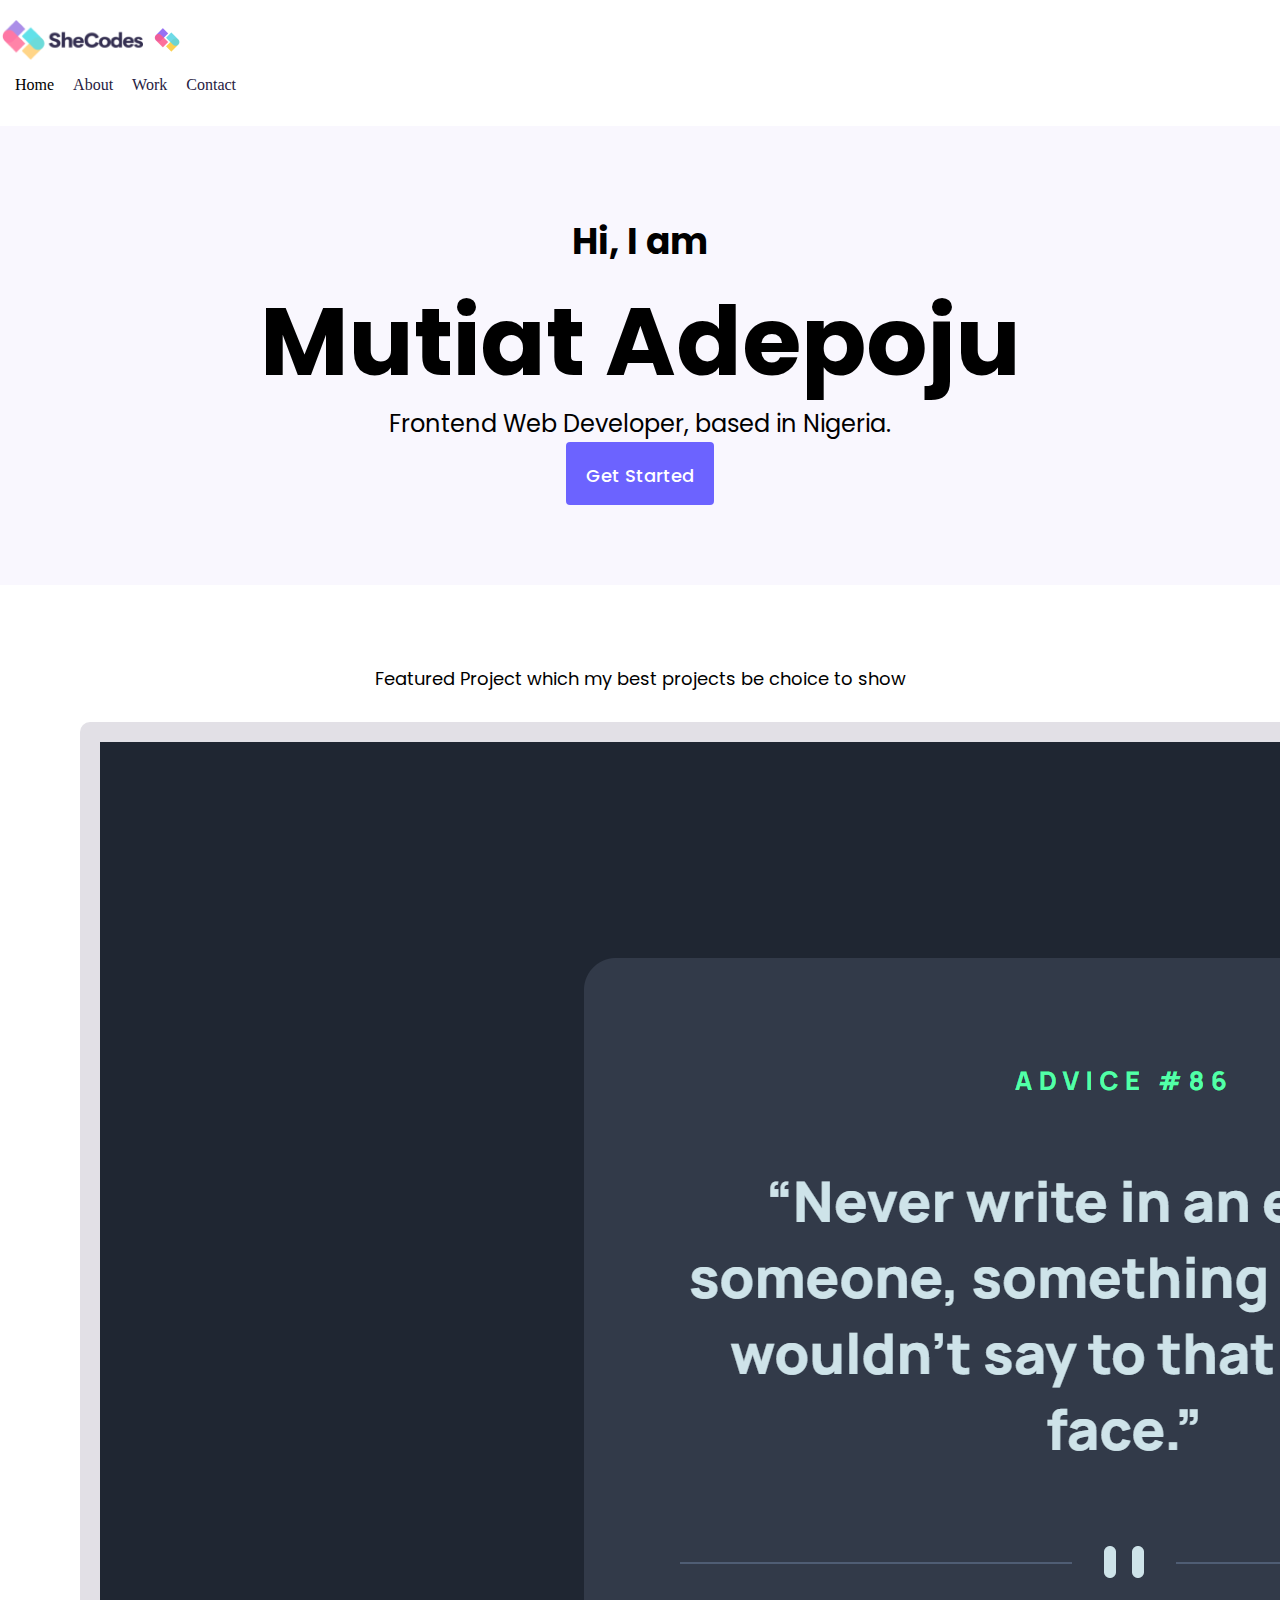
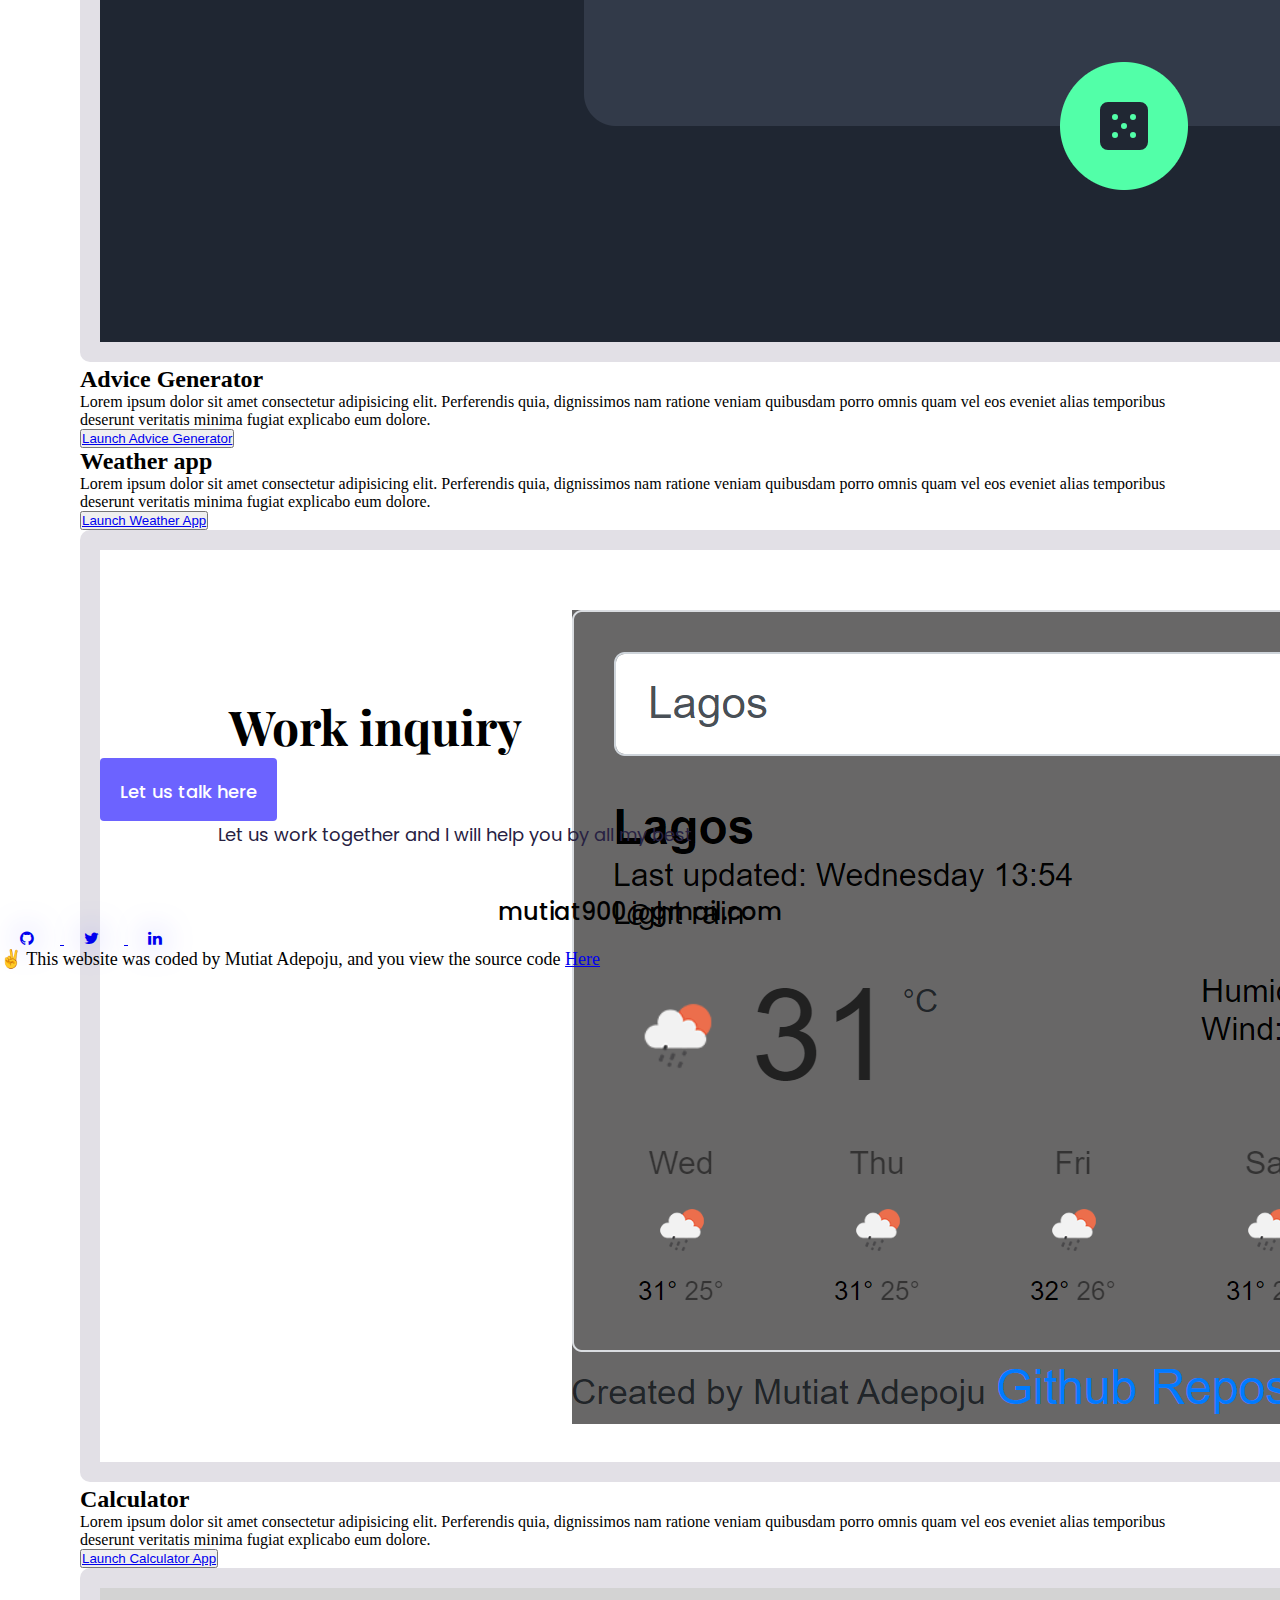
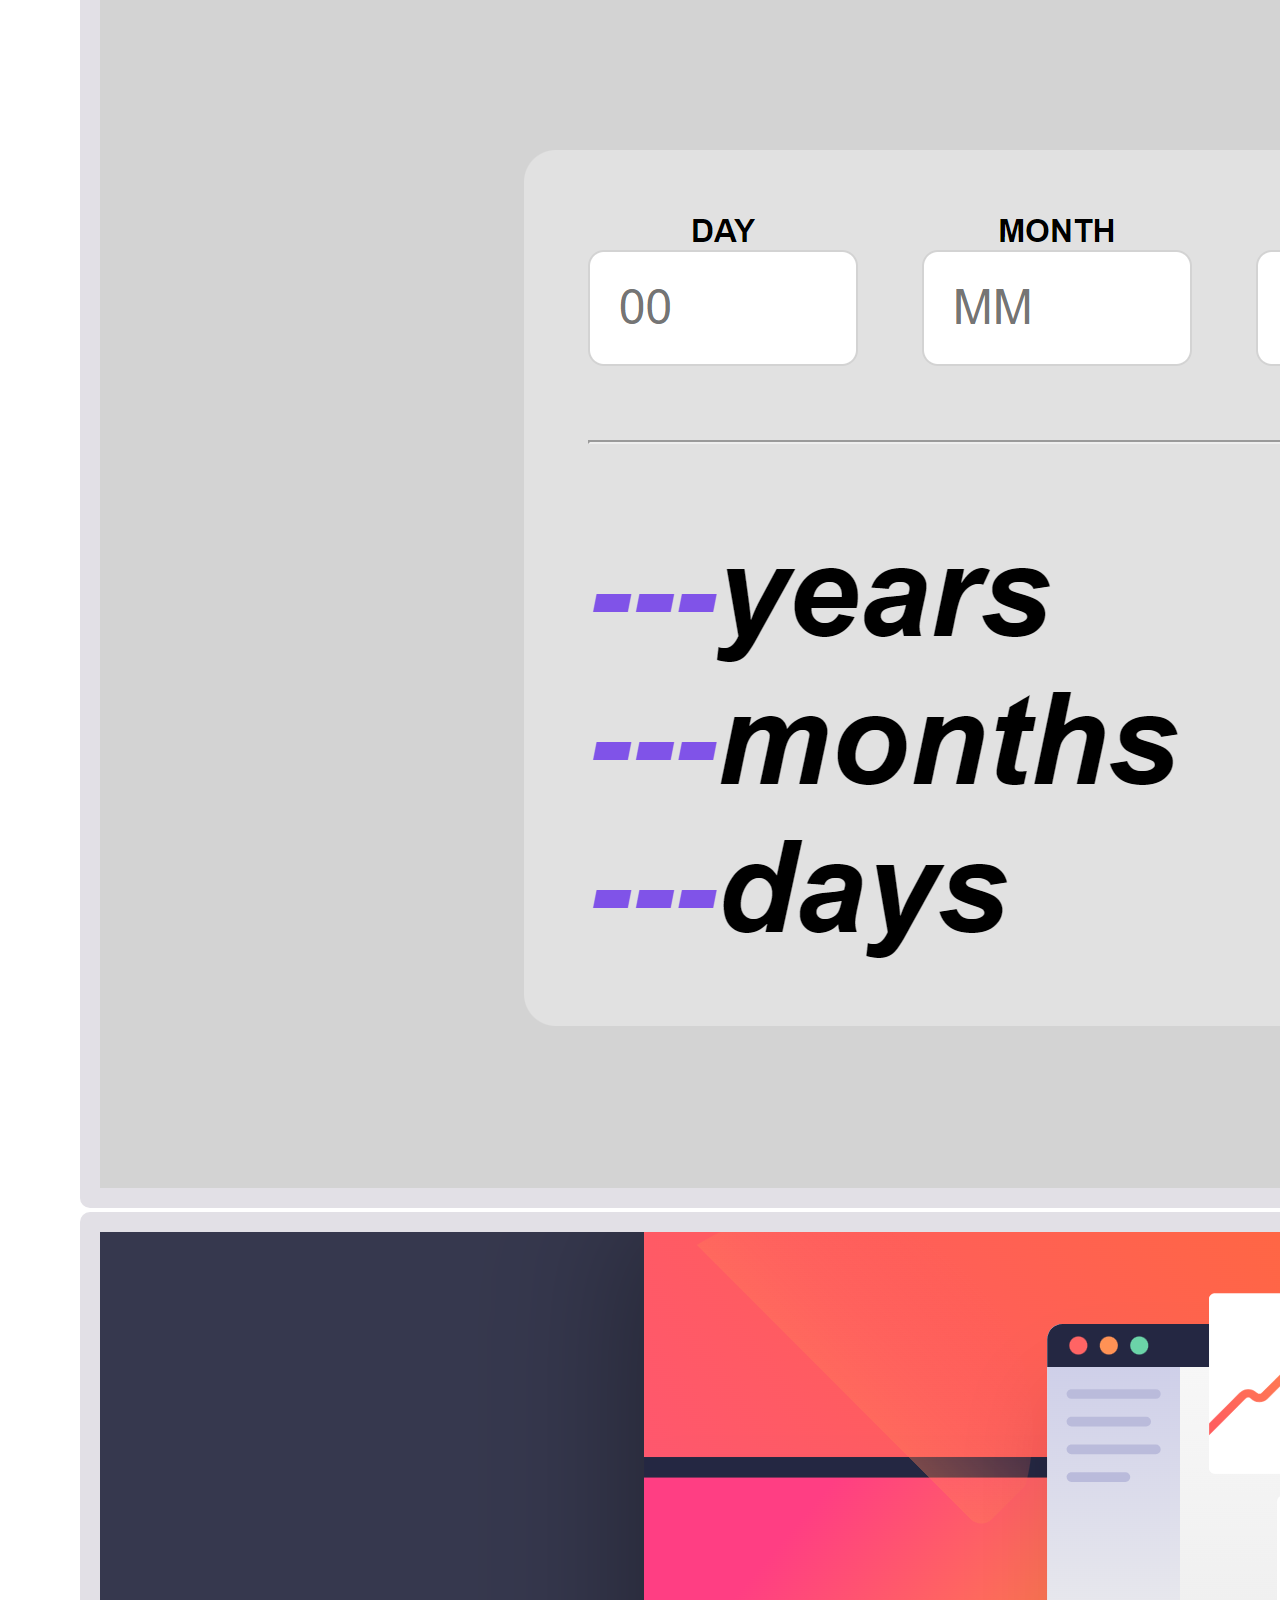
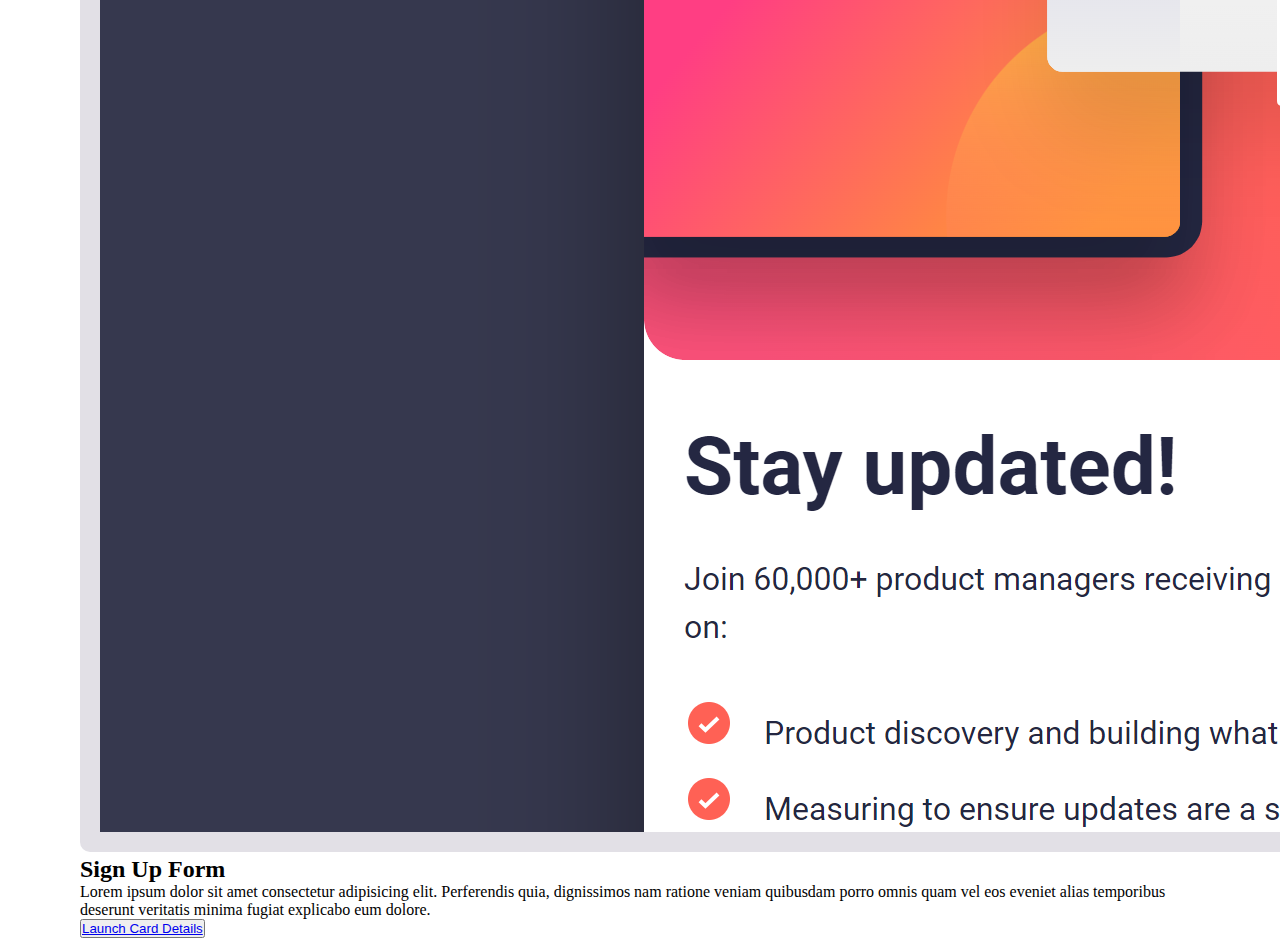
<file: index.html>
<!DOCTYPE html>
<html lang="en">

<head>
    <meta charset="UTF-8">
    <meta name="viewport" content="width=device-width, initial-scale=1.0">
    <meta name="description" content="Mutiat is a Passionate Frontend Web Developer from Nigeria.">
    <!---CSS-->
    <link rel="stylesheet" href="src/styles.css">
    <!-------BOOTSTRAP------->
    <link href="https://cdn.jsdelivr.net/npm/bootstrap@5.3.2/dist/css/bootstrap.min.css" rel="stylesheet"
        integrity="sha384-T3c6CoIi6uLrA9TneNEoa7RxnatzjcDSCmG1MXxSR1GAsXEV/Dwwykc2MPK8M2HN" crossorigin="anonymous">
    <script src="https://ajax.googleapis.com/ajax/libs/jquery/3.7.1/jquery.min.js"></script>
    <script src="https://maxcdn.bootstrapcdn.com/bootstrap/3.4.1/js/bootstrap.min.js"></script>
    <!-----FONT AWESOME-->
    <link rel="stylesheet" href="https://cdnjs.cloudflare.com/ajax/libs/font-awesome/4.7.0/css/font-awesome.min.css">


    <title>Frontend Developer - Mutiat Adepoju</title>
</head>

<body>
    <main>
        <div class="container">
            <nav class="d-flex justify-content-between">
              <a href="/" title="Homepage">
                <img
                  src="assets/logo.png"
                  class="logo d-none d-md-block"
                  alt=" Logo"
                />
                <img
                  src="assets/logo-small.jpg"
                  class="logo d-block d-md-none"
                  alt=" Logo"
                />
              </a>
              <ul>
                <li class="active">
                  <a href="/" title="Homepage"> Home</a>
                </li>
                <li>
                  <a href="/about.html" title="About Mutiat"> About</a>
                </li>
                <li>
                  <a href="/portfolio.html" title="Mutiat's work"> Work</a>
                </li>
                <li>
                  <a href="/contact.html" title="Contact Mutiat"> Contact</a>
                </li>
              </ul>
            </nav>
          </div>

        <div class="hero">
            <div class="text">
                <p class="hi">Hi, I am</p>
                <h2>Mutiat Adepoju</h2>
                <p>Frontend Web Developer, based in Nigeria.</p>
                <button>Get Started</button>
            </div>
        </div>

        <div class="work">
            <div class="topic">
                <p>Featured Project which my best projects be choice to show</p>
            </div>
            <div class="items">
                <div class="container">
                    <div class="row mb-5">
                        <div class="col-md-6 d-none d-lg-block">
                            <img src="assets/advice.png" class="img-fluid rounded projectt" alt="yoga image" />
                        </div>
                        <div class="col-md-6">
                            <div class="project-desciption">
                            <h2 class="mb-3">Advice Generator</h2>
                            <p class= "mb-5 text-muted">
                                Lorem ipsum dolor sit amet consectetur adipisicing elit. Perferendis
                                quia, dignissimos nam ratione veniam quibusdam porro omnis quam vel
                                eos eveniet alias temporibus deserunt veritatis minima fugiat
                                explicabo eum dolore.
                            </p>
                            <div class="mt-5 ">
                                <button type="button" class="btn btn-outline-primary p-3"><a href="https://spectacular-cajeta-22545d.netlify.app/" class="primary-link">Launch Advice Generator</a></button>
                            </div>
                        </div>
                    </div>
                </div>
                    <div class="row mt-5">
                        <div class="col-md-6">
                            <div class="project-desciption">
                            <h2 class="mb-3">Weather app</h2>
                            <p class="mb-5 text-muted">
                                Lorem ipsum dolor sit amet consectetur adipisicing elit. Perferendis
                                quia, dignissimos nam ratione veniam quibusdam porro omnis quam vel
                                eos eveniet alias temporibus deserunt veritatis minima fugiat
                                explicabo eum dolore.
                            </p>
                            <div class="mb-5 mt-5">
                                <button type="button" class="btn btn-outline-primary p-3"> <a href="https://nimble-fudge-d978e1.netlify.app/" class="primary-link">Launch Weather App</a></button>
                             
                            </div>
                        </div>
                        </div>
                        <div class="col-md-6 d-none d-lg-block">
                            <img src="assets/projecct.png" class="img-fluid rounded projectt " alt="weather picture" />
                        </div>
                    </div>
                
                    
                      
                    <div class="row mt-5">
                        <div class="col-md-6">
                           <div class= "project-desciption">
                            <h2 class="mb-3">Calculator</h2>
                            <p class="mb-5 text-muted">
                                Lorem ipsum dolor sit amet consectetur adipisicing elit. Perferendis
                                quia, dignissimos nam ratione veniam quibusdam porro omnis quam vel
                                eos eveniet alias temporibus deserunt veritatis minima fugiat
                                explicabo eum dolore.
                            </p>
                            <div class="mb-5 mt-5">
                                <button type="button" class="btn btn-outline-primary p-3"> <a href="https://tiny-sundae-ec53cb.netlify.app/" class="primary-link">Launch Calculator App</a></button>
                             
                            </div>
                           </div>
                        </div class="mb-5 ">
                        <div class="col-md-6 d-none d-lg-block">
                            <img src="assets/calculator.png" class="img-fluid rounded projectt " alt="weather picture" />
                        </div>
                    </div>
                    <div class="row mt-5">
                        <div class="col-md-6 d-none d-lg-block">
                            <img src="assets/card.png" class="img-fluid rounded projectt" alt="yogurt picture" />
                        </div>
                        <div class="col-md-6">
                           <div class= "project-desciption">
                            <h2 class="mb-3">Sign Up Form</h2>
                            <p class="mb-5 text-muted">
                                Lorem ipsum dolor sit amet consectetur adipisicing elit. Perferendis
                                quia, dignissimos nam ratione veniam quibusdam porro omnis quam vel
                                eos eveniet alias temporibus deserunt veritatis minima fugiat
                                explicabo eum dolore.
                            </p>
                            <div class="mt-5 mb-5">
                                <button type="button" class="btn btn-outline-primary p-3"><a href="https://majestic-cupcake-652305.netlify.app/" class="primary-link">Launch Card Details</a></button>
                            </div>
                        </div>
                        </div>
                    </div>
                </div>

</div>
</div>

<footer>
   
    <div class="inquiry ">
        <div  class="d-flex justify-content-between">
        <h3>Work inquiry</h3>
       <a href="/contact.html" title="Contacy Mutiat" target="_blank"> <button>Let us talk here </button></a> 
      </div>
      
        <p  class="text-muted">Let us work  together and I will help you by all my best</p>
      
        
      </div>
      <footer>

      
<div class="email d-flex justify-content-center mb-5">
<a style="text-decoration: none; color: #000000;" href="mailto:mutiat900@gmail.com ">mutiat900@gmail.com</a>
</div>
<div class="socials d-flex justify-content-center pb-3">
<a
href="https://www.github.com/Rike12"
target="_blank"
title="GitHub Profile"
>
<i class="fa fa-github"></i>
</a>
<a href="https://www.twitter.com/mutiat900" target="_blank">  <i class="fa fa-twitter"></i>
</a>
<a href="https://www.linkedin.com/in/mutiat-adepoju" target="_blank">   <i class="fa fa-linkedin"></i>
</a>
</div>
      
    <div class="git">
        <p class="text-center mt-5">✌️ This website was coded by Mutiat Adepoju, and you  view the source code
         <a href="https://github.com/Rike12/portfolio-project"  target="_blank">Here</a>
        </p>
    </div>
</footer>

</main>
<script src="src/index.js"></script>
</body>

</html>
</file>
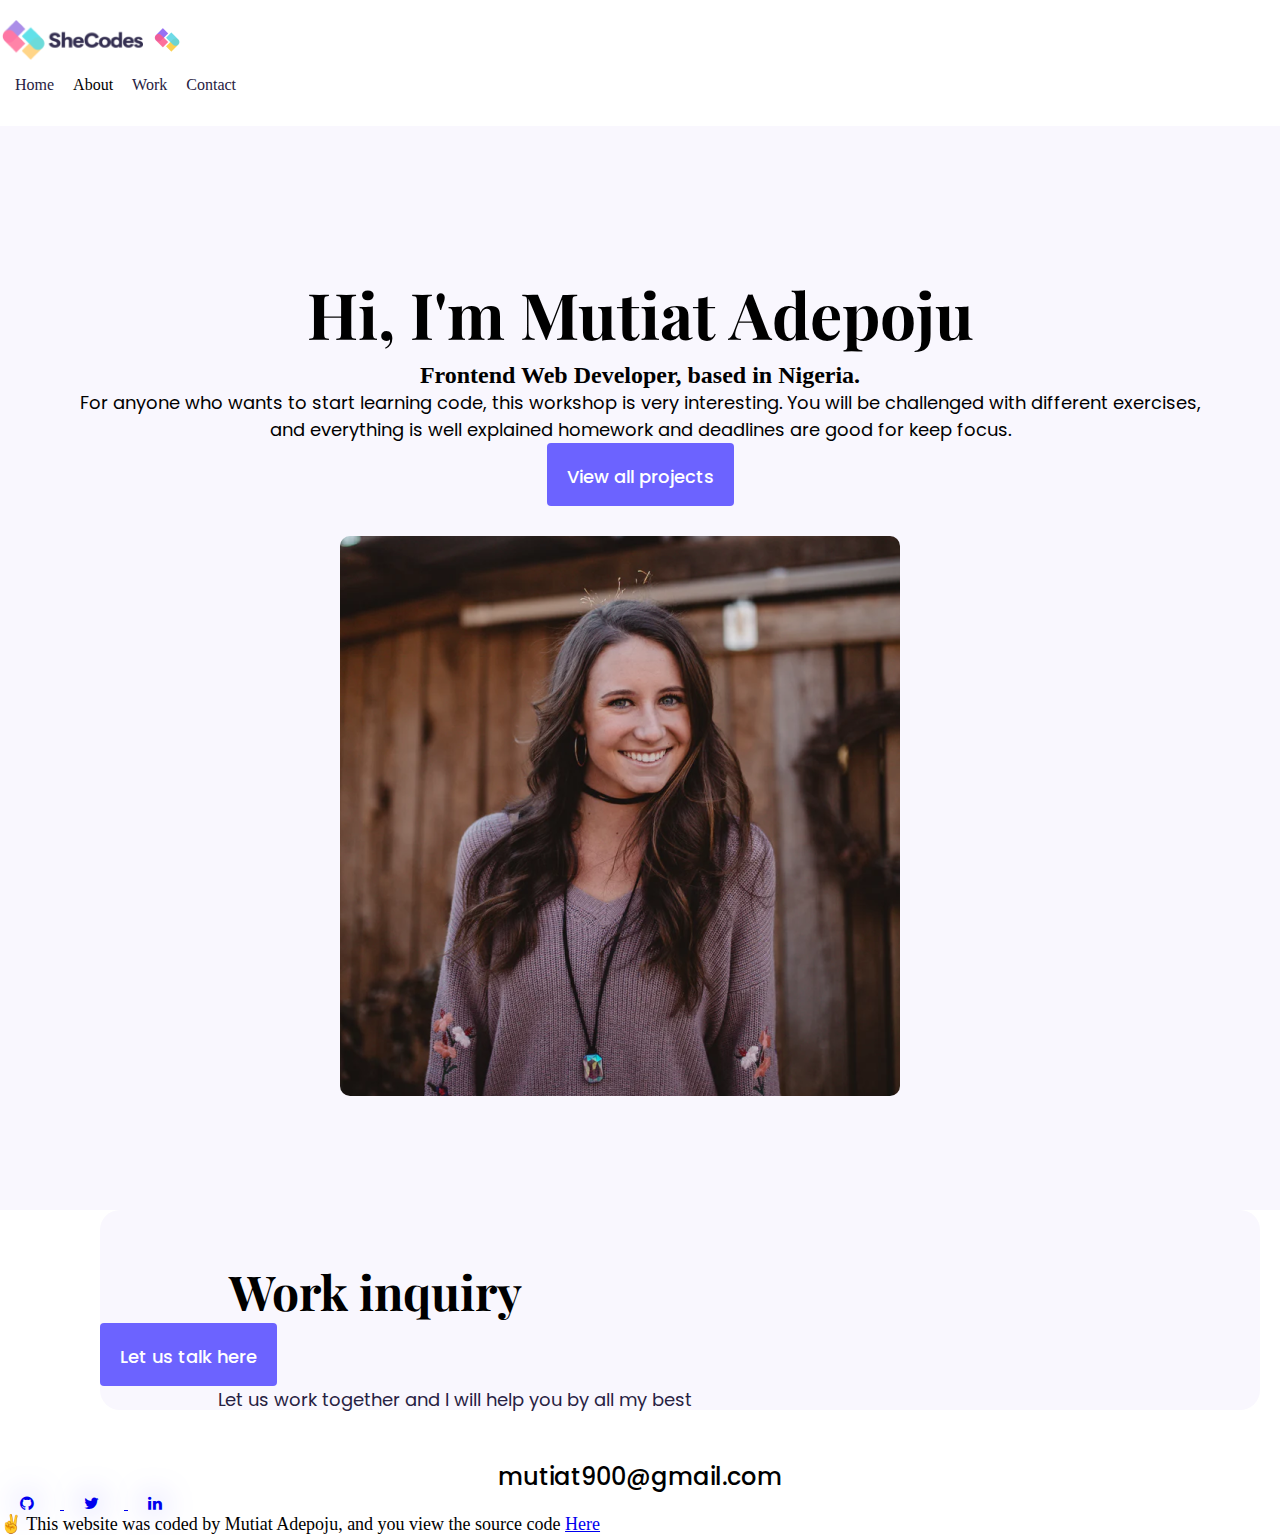
<file: about.html>
<!DOCTYPE html>
<html lang="en">

<head>
    <meta charset="UTF-8">
    <meta name="viewport" content="width=device-width, initial-scale=1.0">
    <meta name="description" content="Mutiat is a Passionate Frontend Web Developer from Nigeria.">
    <!---CSS-->
    <link rel="stylesheet" href="src/styles.css">
    <!-------BOOTSTRAP------->
    <link href="https://cdn.jsdelivr.net/npm/bootstrap@5.3.2/dist/css/bootstrap.min.css" rel="stylesheet"
        integrity="sha384-T3c6CoIi6uLrA9TneNEoa7RxnatzjcDSCmG1MXxSR1GAsXEV/Dwwykc2MPK8M2HN" crossorigin="anonymous">
    <script src="https://ajax.googleapis.com/ajax/libs/jquery/3.7.1/jquery.min.js"></script>
    <script src="https://maxcdn.bootstrapcdn.com/bootstrap/3.4.1/js/bootstrap.min.js"></script>
    <!-----FONT AWESOME-->
    <link rel="stylesheet" href="https://cdnjs.cloudflare.com/ajax/libs/font-awesome/4.7.0/css/font-awesome.min.css">


    <title>Frontend Developer- Mutiat Adepoju</title>
</head>
<body>

        <main>
            <div class="container">
                <nav class="d-flex justify-content-between">
                  <a href="/index.html" title="Homepage">
                    <img
                      src="assets/logo.png"
                      class="logo d-none d-md-block"
                      alt="Logo"
                    />
                    <img
                      src="assets/logo-small.jpg"
                      class="logo d-block d-md-none"
                      alt="Logo"
                    />
                  </a>
                  <ul>
                    <li >
                      <a href="/index.html" title="Homepage"> Home</a>
                    </li>
                    <li class="active">
                      <a href="/about.html" title="About Mutiat"> About</a>
                    </li>
                    <li>
                      <a href="/portfolio.html" title="Mutiat's work"> Work</a>
                    </li>
                    <li>
                      <a href="/contact.html" title="Contact Mutiat"> Contact</a>
                    </li>
                  </ul>
                </nav>
              </div>

            <div class="hero mb-5 ">
                <div class="about">
                    <div class="row ">
                        <div class="col-6">
                            <div class="content">
                <h1 class="mb-4">Hi, I'm Mutiat Adepoju</h1>
                <h2 class="mb-4">Frontend Web Developer, based in Nigeria.</h2>
                <p >For anyone who wants to start learning code, this workshop is very interesting. You will be challenged with different exercises, and everything is well explained homework and deadlines are good for keep focus.</p>
                <div>
                    <button type="button"> <a href="portfolio.html" class="primary-link mt-5 pb-5 " target="_blank">View all projects</a></button>
                    
                </div>
                </div>
                </div>
                <div class="col-lg-6">
                <img src="assets/image 38.png" alt="" class="img-fluid ">
                </div>
                
                </div>
                </div>
            </div>

            <div class="inquiry ">
                <div  class="d-flex justify-content-between">
                <h3>Work inquiry</h3>
               <a href="/contact.html" title="Contacy Mutiat" target="_blank"> <button>Let us talk here </button></a> 
              </div>
              
                <p  class="text-muted">Let us work  together and I will help you by all my best</p>
              
                
              </div>
              <footer>

              
        <div class="email d-flex justify-content-center mb-5">
  <a style="text-decoration: none; color: #000000;" href="mailto:mutiat900@gmail.com ">mutiat900@gmail.com</a>
</div>
<div class="socials d-flex justify-content-center pb-3">
    <a
    href="https://www.github.com/Rike12"
    target="_blank"
    title="GitHub Profile"
  >
    <i class="fa fa-github"></i>
  </a>
  <a href="https://www.twitter.com/mutiat900" target="_blank">  <i class="fa fa-twitter"></i>
  </a>
 <a href="https://www.linkedin.com/in/mutiat-adepoju" target="_blank">   <i class="fa fa-linkedin"></i>
</a>
</div>

<div class="git">
    <p class="text-center mt-5">✌️ This website was coded by Mutiat Adepoju, and you  view the source code
     <a href="https://github.com/Rike12/portfolio-project"  target="_blank">Here</a>
    </p>
</div>
</footer>
        </main>
</body>
</html>
</file>
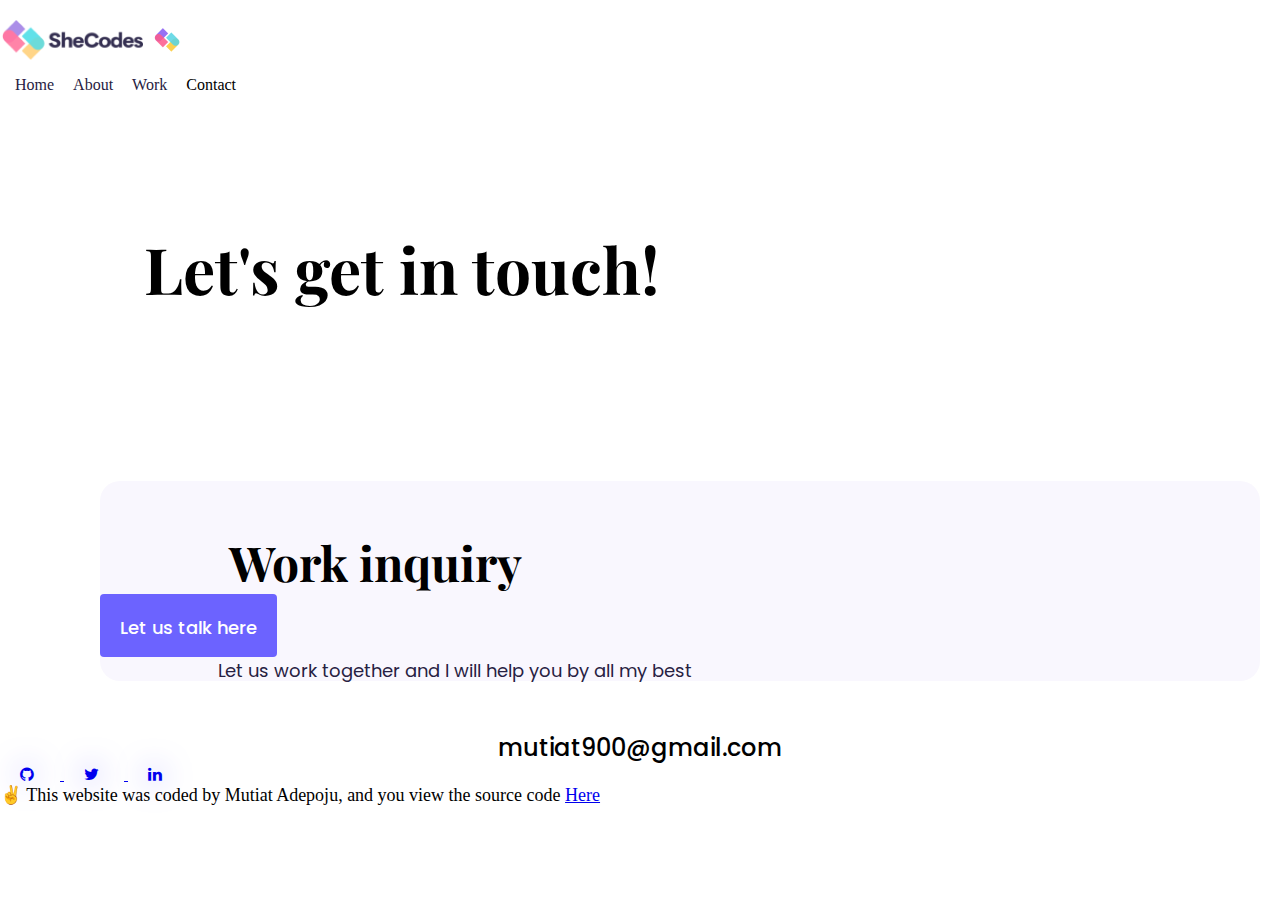
<file: contact.html>
<!DOCTYPE html>
<html lang="en">

<head>
    <meta charset="UTF-8">
    <meta name="viewport" content="width=device-width, initial-scale=1.0">
    <meta name="description" content="Mutiat is a Passionate Frontend Web Developer from Nigeria">
    <!---CSS-->
    <link rel="stylesheet" href="src/styles.css">
    <!-------BOOTSTRAP------->
    <link href="https://cdn.jsdelivr.net/npm/bootstrap@5.3.2/dist/css/bootstrap.min.css" rel="stylesheet"
        integrity="sha384-T3c6CoIi6uLrA9TneNEoa7RxnatzjcDSCmG1MXxSR1GAsXEV/Dwwykc2MPK8M2HN" crossorigin="anonymous">
    <script src="https://ajax.googleapis.com/ajax/libs/jquery/3.7.1/jquery.min.js"></script>
    <script src="https://maxcdn.bootstrapcdn.com/bootstrap/3.4.1/js/bootstrap.min.js"></script>
    <!-----FONT AWESOME-->
    <link rel="stylesheet" href="https://cdnjs.cloudflare.com/ajax/libs/font-awesome/4.7.0/css/font-awesome.min.css">


    <title> Frontend Developer - Mutiat Adepoju</title>
</head>
<body>
    <body>
        <main>
            <div class="container">
                <nav class="d-flex justify-content-between">
                  <a href="/" title="Homepage">
                    <img
                      src="assets/logo.png"
                      class="logo d-none d-md-block"
                      alt="Logo"
                    />
                    <img
                      src="assets/logo-small.jpg"
                      class="logo d-block d-md-none"
                      alt="Logo"
                    />
                  </a>
                  <ul>
                    <li>
                      <a href="/index.html" title="Homepage"> Home</a>
                    </li>
                    <li>
                      <a href="/about.html" title="About Patricia"> About</a>
                    </li>
                    <li>
                      <a href="/portfolio.html" title="Patricia's work"> Work</a>
                    </li>
                    <li  class="active">
                      <a href="/contact.html" title="Contact Patricia"> Contact</a>
                    </li>
                  </ul>
                </nav>
              </div>
            <div class="caption">
                <h1 class="mb-5">
                Let's get in touch!
              </h1>
              </div>
              <div class="inquiry">
                <div  class="d-flex justify-content-between">
                <h3>Work inquiry</h3>
               <a href="/contact.html" title="Contacy Mutiat"> <button>Let us talk here </button></a> 
              </div>
              
                <p  class="text-muted">Let us work  together and I will help you by all my best</p>
              
                
              </div>
              <footer>

              
        <div class="email d-flex justify-content-center mb-5">
  <a style="text-decoration: none; color: #000000;" href="mailto:mutiat900@gmail.com ">mutiat900@gmail.com</a>
</div>
<div class="socials d-flex justify-content-center">
    <a
    href="https://www.github.com/Rike12"
    target="_blank"
    title="GitHub Profile"
  >
    <i class="fa fa-github"></i>
  </a>
  <a href="https://www.twitter.com/mutiat900" target="_blank">  <i class="fa fa-twitter"></i>
  </a>
 <a href="https://www.linkedin.com/in/mutiat-adepoju" target="_blank">   <i class="fa fa-linkedin"></i>
</a>
</div>

<div class="git">
  <p class="text-center mt-5">✌️ This website was coded by Mutiat Adepoju, and you  view the source code
   <a href="https://github.com/Rike12/portfolio-project"  target="_blank">Here</a>
  </p>
</div>
</footer>
</main>
</body>
</html>
</file>
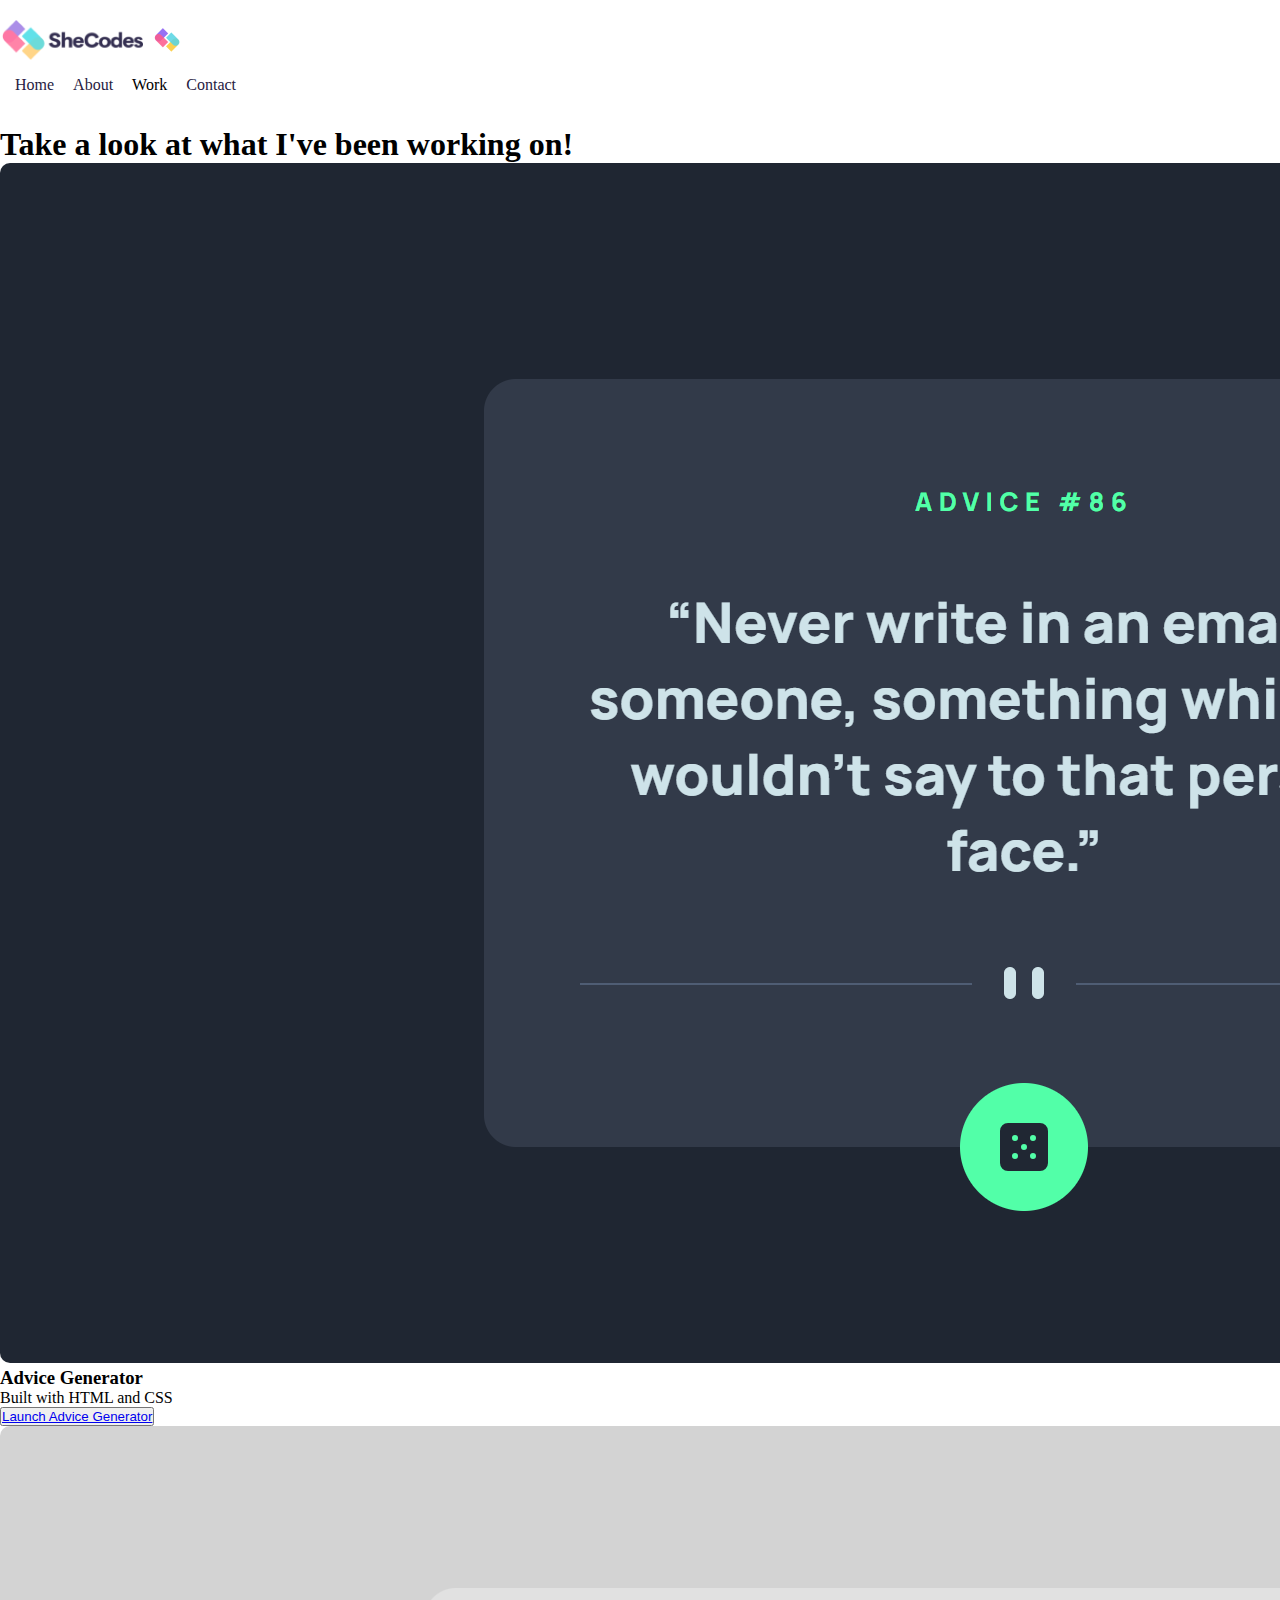
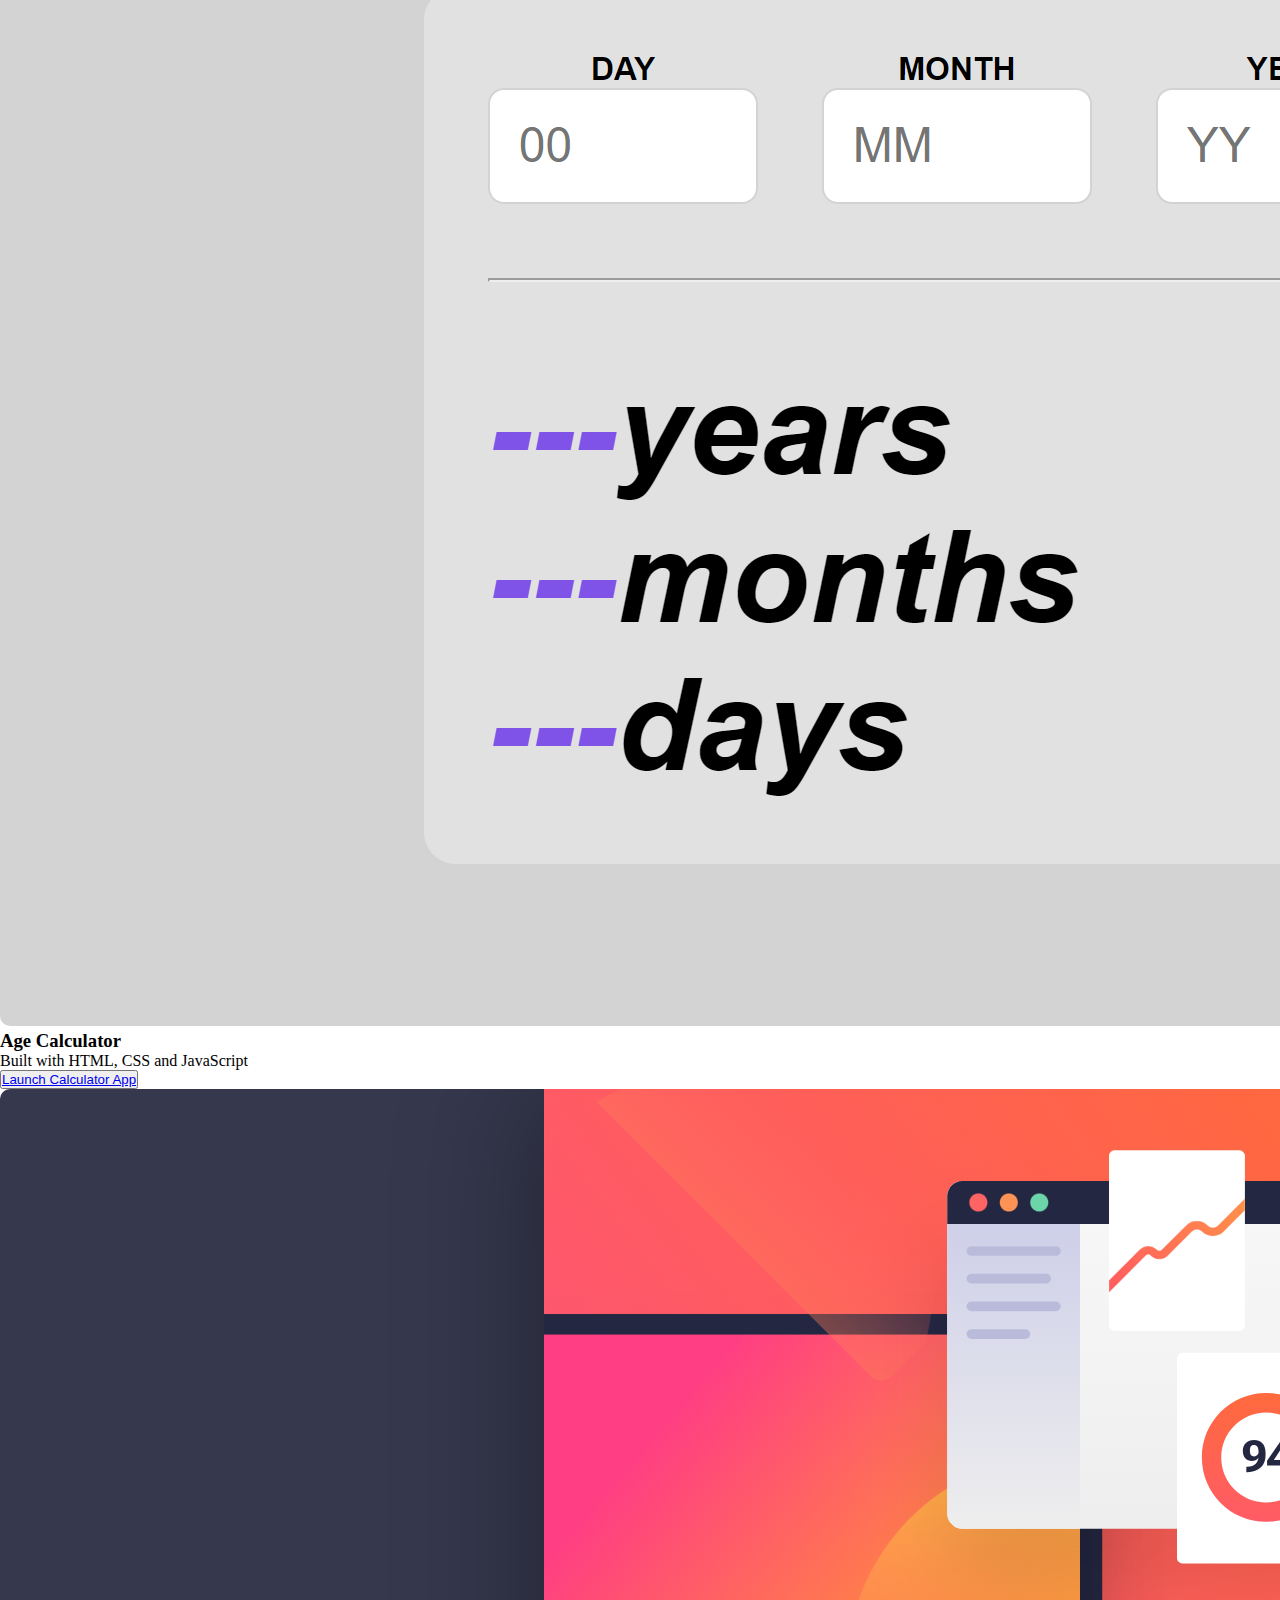
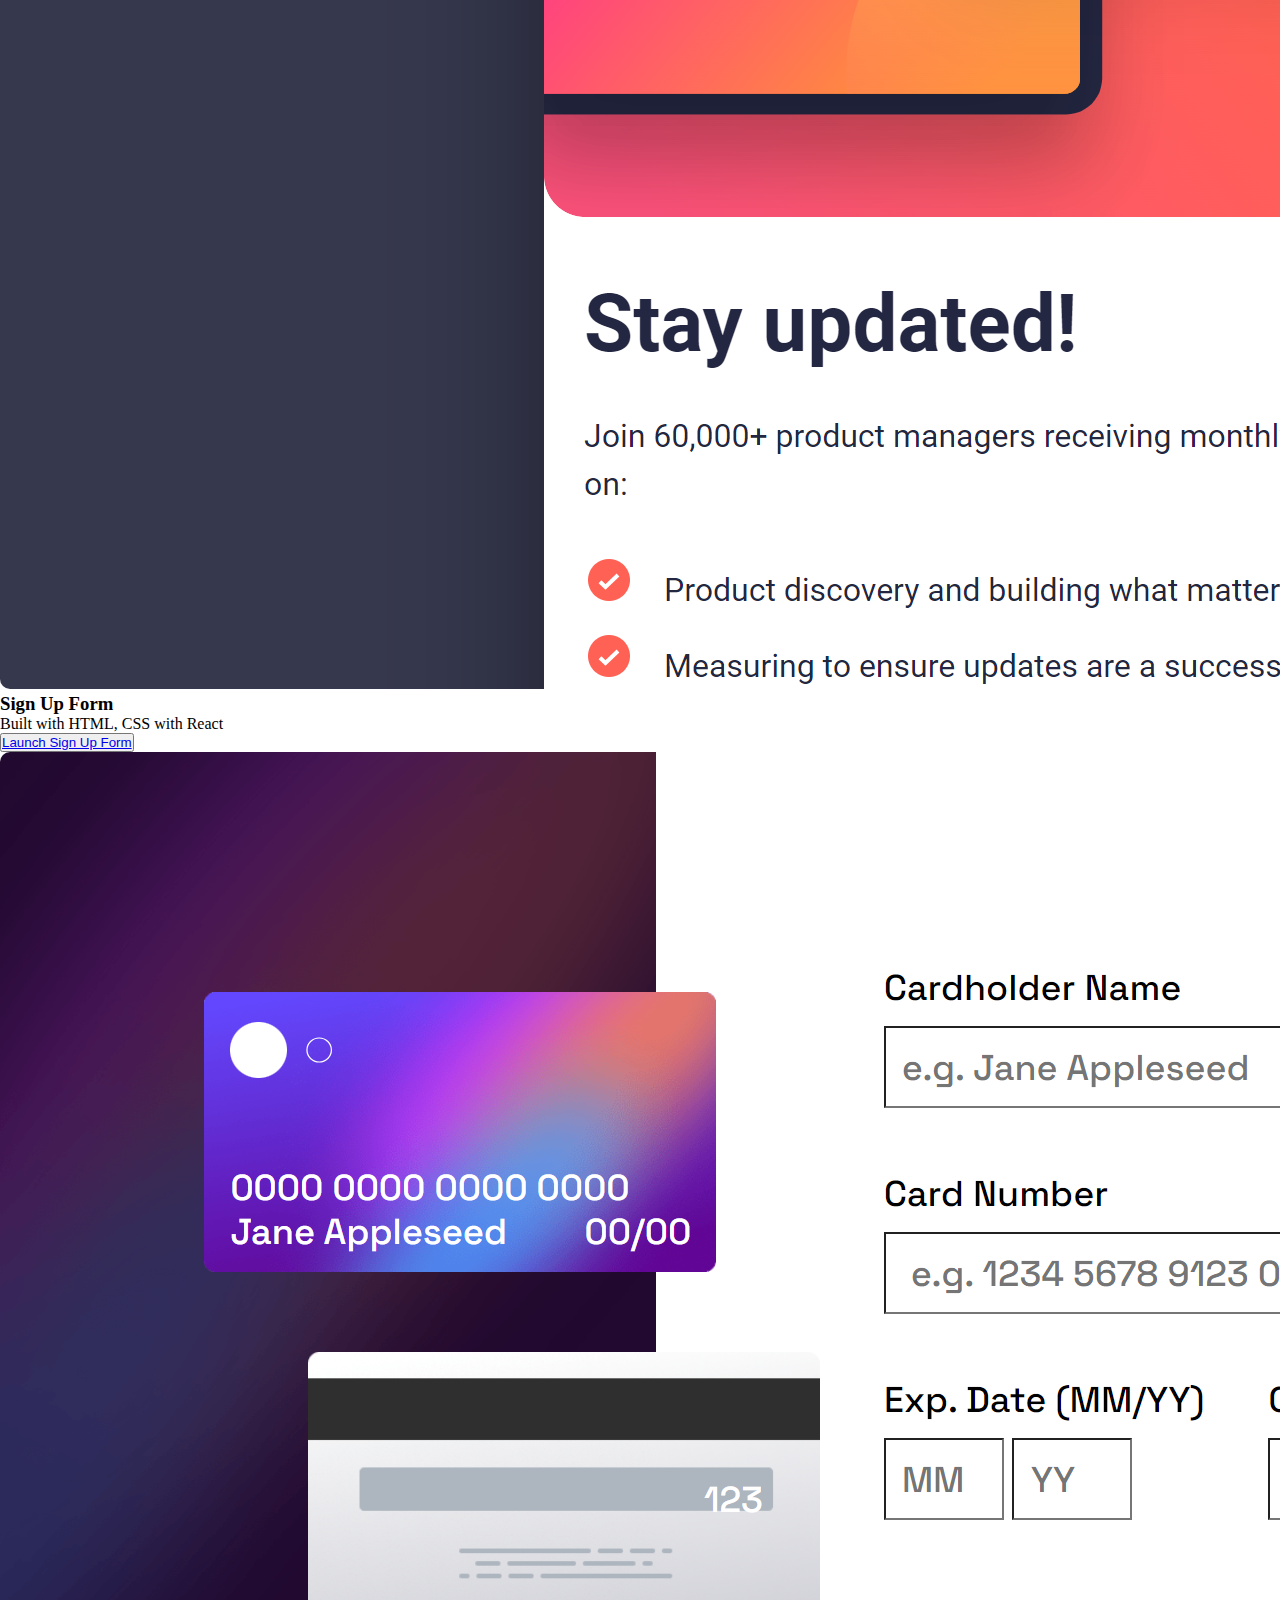
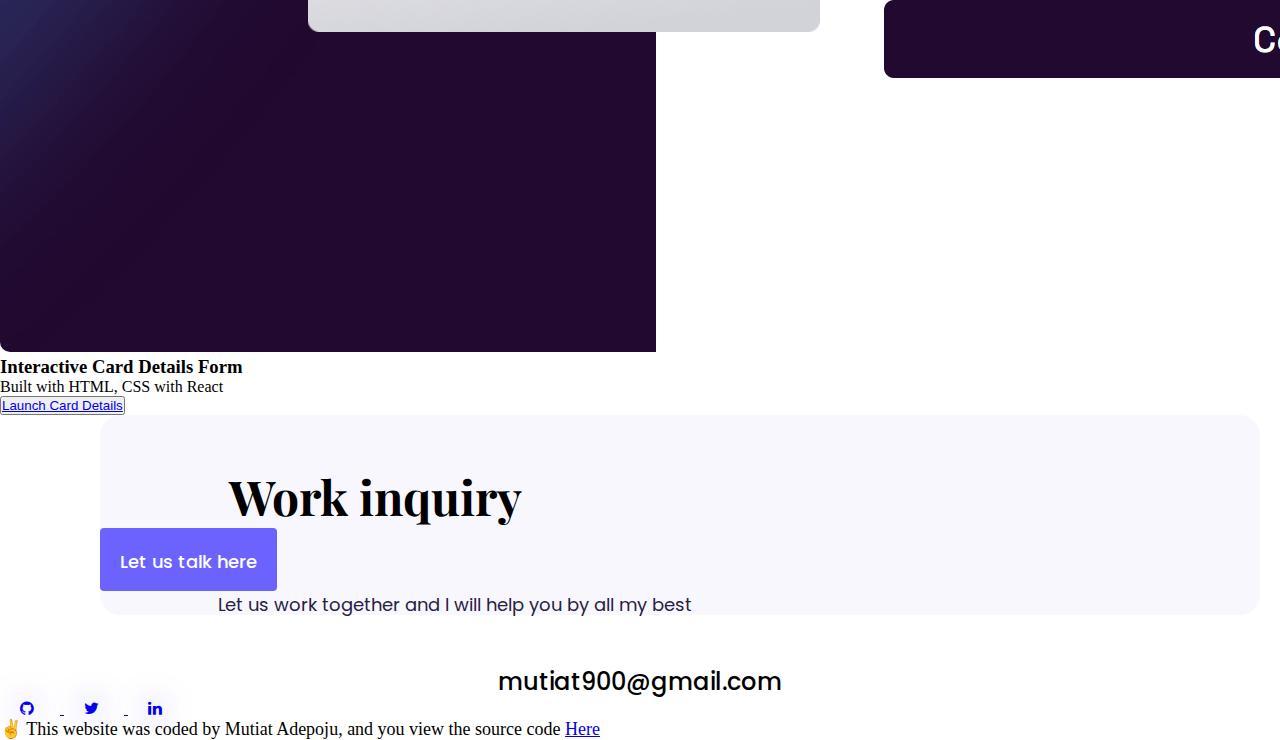
<file: portfolio.html>
<!DOCTYPE html>
<html lang="en">

<head>
    <meta charset="UTF-8">
    <meta name="viewport" content="width=device-width, initial-scale=1.0">
    <meta name="description" content="Mutiat is a Passionate Frontend Web Developer from Nigeria">
    <!---CSS-->
    <link rel="stylesheet" href="src/styles.css">
    <!-------BOOTSTRAP------->
    <link href="https://cdn.jsdelivr.net/npm/bootstrap@5.3.2/dist/css/bootstrap.min.css" rel="stylesheet"
        integrity="sha384-T3c6CoIi6uLrA9TneNEoa7RxnatzjcDSCmG1MXxSR1GAsXEV/Dwwykc2MPK8M2HN" crossorigin="anonymous">
    <script src="https://ajax.googleapis.com/ajax/libs/jquery/3.7.1/jquery.min.js"></script>
    <script src="https://maxcdn.bootstrapcdn.com/bootstrap/3.4.1/js/bootstrap.min.js"></script>
    <!-----FONT AWESOME-->
    <link rel="stylesheet" href="https://cdnjs.cloudflare.com/ajax/libs/font-awesome/4.7.0/css/font-awesome.min.css">


    <title>Frontend Developer - Mutiat Adepoju</title>
</head>
<body>
    <body>
        <main>
          <div class="container">
            <nav class="d-flex justify-content-between">
              <a href="/index.html" title="Homepage">
                <img
                  src="assets/logo.png"
                  class="logo d-none d-md-block"
                  alt=" Logo"
                />
                <img
                  src="assets/logo-small.jpg"
                  class="logo d-block d-md-none"
                  alt=" Logo"
                />
              </a>
              <ul>
                <li >
                  <a href="/index.html" title="Homepage"> Home</a>
                </li>
                <li>
                  <a href="/about.html" title="About Mutiat"> About</a>
                </li>
                <li class="active">
                  <a href="/portfolio.html" title="Mutiat's work"> Work</a>
                </li>
                <li>
                  <a href="/contact.html" title="Contact Mutiat"> Contact</a>
                </li>
              </ul>
            </nav>
          </div>
            <div class="content-container container">
                <div class="content mt-4">
                  <h1 class="mb-5">Take a look at what I've been working on!</h1>
          
                      <div class="row">
                        <div class="col-md-6 mb-4">
                          <img
                            src="assets/advice.png"
                            class="img-fluid mb-3 rounded"
                            alt="Advice Generator preview"
                          />
                          <h3 class="text-center m-0">Advice Generator</h3>
                          <p class="text-center text-muted">Built with HTML and CSS</p>
                          <div class="mb-5 mt-5 text-center">
                            <button type="button" class="btn btn-outline-primary p-3"> <a href="https://spectacular-cajeta-22545d.netlify.app"   target="_blank" class="primary-link">Launch Advice Generator</a></button>
                         
                        </div>
                        </div>
                        <div class="col-md-6 mb-4">
                          <img
                            src="assets/calculator.png"
                            class="img-fluid mb-3 rounded"
                            alt="Calculator preview"
                          />
                          <h3 class="text-center m-0">Age Calculator</h3>
                          <p class="text-center text-muted">
                            Built with HTML, CSS and JavaScript
                          </p>
                          <div class="mb-5 mt-5 text-center">
                            <button type="button" class="btn btn-outline-primary p-3"> <a href="https://tiny-sundae-ec53cb.netlify.app/" target="_blank"  class="primary-link">Launch Calculator App</a></button>
                         
                        </div>
                        </div>
                        <div class="col-md-6 mb-4">
                          <img
                            src="assets/card.png"
                            class="img-fluid mb-3 rounded"
                            alt=" Card image"
                          />
                          <h3 class="text-center m-0">Sign Up Form</h3>
                          <p class="text-center text-muted">
                            Built with HTML, CSS with React
                          </p>
                          <div class="mb-5 mt-5 text-center">
                            <button type="button" class="btn btn-outline-primary p-3"> <a href="https://majestic-cupcake-652305.netlify.app"  target="_blank" class="primary-link">Launch Sign Up Form</a></button>
                         
                        </div>
                        </div>
                        <div class="col-md-6 mb-4">
                          <img
                            src="assets/details.png"
                            class="img-fluid mb-3 rounded"
                            alt="Details form preview"
                          />
                          <h3 class="text-center m-0">Interactive Card Details Form</h3>
                          <p class="text-center text-muted">
                            Built with HTML, CSS with React
                          </p>
                          <div class="mt-5 mb-5 text-center">
                            <button type="button" class="btn btn-outline-primary p-3"><a href="https://lucent-longma-767298.netlify.app" target="_blank" class="primary-link">Launch Card Details</a></button>
                        </div>
                        </div>
                      </div>
                    </div>
                  </div>
                 
                  <div class="inquiry">
                    <div  class="d-flex justify-content-between">
                    <h3>Work inquiry</h3>
                   <a href="/contact.html" title="Contacy Mutiat"> <button>Let us talk here </button></a> 
                  </div>
                  
                    <p  class="text-muted">Let us work  together and I will help you by all my best</p>
                  
                    
                  </div>
                  <footer>
    
                  
            <div class="email d-flex justify-content-center mb-5">
      <a style="text-decoration: none; color: #000000;" href="mailto:mutiat900@gmail.com ">mutiat900@gmail.com</a>
    </div>
    <div class="socials d-flex justify-content-center pb-3">
        <a
        href="https://www.github.com/Rike12"
        target="_blank"
        title="GitHub Profile"
      >
        <i class="fa fa-github"></i>
      </a>
      <a href="https://www.twitter.com/mutiat900" target="_blank">  <i class="fa fa-twitter"></i>
      </a>
     <a href="https://www.linkedin.com/in/mutiat-adepoju" target="_blank">   <i class="fa fa-linkedin"></i>
    </a>
    </div>

    <div class="git">
      <p class="text-center mt-5">✌️ This website was coded by Mutiat Adepoju, and you  view the source code
       <a href="https://github.com/Rike12/portfolio-project"  target="_blank">Here</a>
      </p>
  </div>
    </footer>
        </main>
</body>
</html>
</file>
<file: src/styles.css>
@import url('https://fonts.googleapis.com/css2?family=Playfair+Display:wght@700&family=Poppins:ital,wght@0,200;0,300;0,400;0,500;0,600;0,700;0,800;0,900;1,300;1,400&display=swap');


* {
    margin: 0;
    padding: 0;
    box-sizing: border-box;
}

:root{
    --poppins:'Poppins', sans-serif;
    --purple:#6C63FF;
    --white: #FFFFFF;
    --black:#000000;
    
}
body {
  max-width:1440px;
  height:900px;
}

.logo {
    max-height: 40px;
  }
  
  nav {
    padding: 20px 0;
  }
  
  nav ul {
    padding: 0;
    margin: 0;
  }
  
  nav li {
    display: inline;
    list-style: none;
    line-height: 42px;
    margin-left: 15px;
  }
  
  nav a {
    text-decoration: none;
    color: #272142;
    transition: all 100ms ease-in-out;
  }
  
  nav a:hover,
  nav li.active a {
    color: var(--branding-color);
  }
  

.hero{
    max-width: 1440px;
    padding: 80px 20px;
    background-color: #F9F7FE;
    text-align: center;
}

.hero .text .hi{
    
    font-family: var(--poppins);
    font-weight: 700;
    font-size: 36px;
    margin: 0;
    line-height: 2;
    color:var(--black);

}
.hero .text h2{
    font-family: var(--poppins);
    font-weight: 700;
    font-size: 96px;
    line-height: 127.97px;
    color:var(--black);
}

.hero .text p{
    font-family: var(--poppins);
    font-weight: 400;
    font-size: 24px;
    line-height: 36px;
    text-align: center;
}
.hero button{
    max-width: 200px;
    height:63px;
    border-radius: 4px;
    padding: 18px, 38px, 18px, 38px;
    gap:10px;
    font-size: 18px;
    background-color: var(--purple);
    color: var(--white);
    font-family: var(--poppins);
    font-weight: 500;
    text-align: center;
    border: none;
   
    
}

.hero button a{
    text-decoration: none;
    color:#fff;
}
.hero button{
    max-width: 200px;
    height:63px;
    border-radius: 4px;
    padding: 20px;
    gap:10px;
    font-size: 18px;
    background-color: var(--purple);
    color: var(--white);
    font-family: var(--poppins);
    font-weight: 500;
    text-align: center;
    border: none;
}
.hero button a:hover{
    text-decoration: none;
    color: var(--purple);
    background-color: var(--white);
}


.about{
    padding: 30px 20px;
    text-align: center;
}
.about .content{
    margin:30px;
}
.about h1{
    font-size: 64px;
    line-height: 1.5;
    font-family: 'Playfair Display', serif ;
}

.about p{
    font-size: 18px;
    font-family: 'Poppins', sans-serif ;
}
.img-fluid{
    border-radius: 10px;
    margin-right:40px;
}



.work{
    max-width:1160px;
    height: 1500px;
    margin:80px;

    
}
.work .topic p{
    font-weight: 400;
    font-size: 18px;
    line-height: 27px;
    text-align: center;
    font-family: 'Poppins', sans-serif;
    margin-bottom: 30px;
}
.projectt{
    background-color: #e2e0e6;
    padding: 20px;
}
.caption{
    max-width:515px;
    height:255px;
    margin-top:100px;
    margin-left:144px;
}
.caption h1{
    font-size: 64px;
    font-family: 'Playfair Display', serif;
    color:#000000;
    line-height: 85.31px;
}

.inquiry{
    max-width:1160px;
    height:200px;
   margin-left:100px ;
   padding-right: 100px;
   padding-top: 49px;
   border-radius: 20px;
    background-color: #F9F7FE;
}
.inquiry h3{
max-width:298px;
   height: 64px;
   margin-left: 129px;
   margin-right: 129px;
   line-height: 63.98px;
   font-size: 48px;
   font-weight: 700;
   font-family: 'Playfair Display', serif;
   color:#000000; 
}
.inquiry p{
    max-width:549px;
    height:27px;
    font-weight: 400;
    line-height: 27px;
    font-size: 18px;
    color:#272142;
    font-family: var(--poppins);
    margin-left: 118px;
    
}

.inquiry button{
    max-width: 200px;
    height:63px;
    border-radius: 4px;
    padding: 20px;
    gap:10px;
    font-size: 18px;
    background-color: var(--purple);
    color: var(--white);
    font-family: var(--poppins);
    font-weight: 500;
    text-align: center;
    border: none;
   
    
}
button:hover{
    background-color: var(--white);
    color:var(--purple);
}
.email{
   
    text-align: center;
    color: var(--black);
    font-family: var(--poppins);
    font-weight: 500;
    line-height: 36px;
    font-size: 24px;
    padding-top: 49px;
    cursor: pointer;
}


i{
    width:40px;
    margin-left: 20px;
    text-shadow: 0 0 30px var(--purple);
}
.git{
    font-size: 18px;
}

@media  (max-width: 900px) {
    .nav-menu {
        position: fixed;
        left: -100%;
        top: 5rem;
        flex-direction: column;
        background-color: #fff;
        width: 100%;
        border-radius: 10px;
        text-align: center;
        transition: 0.3s;
        box-shadow:
            0 10px 27px rgba(0, 0, 0, 0.05);
    }

    .nav-menu.active {
        left: 0;
    }

    .nav-item {
        margin: 2.5rem 0;
    }

    .hamburger {
        display: block;
        cursor: pointer;
    }
    .hamburger.active .bar:nth-child(2) {
        opacity: 0;
    }

    .hamburger.active .bar:nth-child(1) {
        transform: translateY(8px) rotate(45deg);
    }

    .hamburger.active .bar:nth-child(3) {
        transform: translateY(-8px) rotate(-45deg);
    }
    .hero{
        padding: 60px;
        background-color: #F9F7FE;
        text-align: center;
    }

    h1{
        font-size: 44px;
        line-height: 1.5;
    }
    h2{
        font-size: 44px;
    }

    .content {
        text-align: center;
        padding: 0;
      }
    
      .project-desciption {
        padding: 0;
        text-align: center;
      }
      .container{
        text-align: center;
      }
      .about{
        padding: 30px 20px;
        text-align: center;
    }
    .inquiry{
        max-width:1160px;
        height:200px;
       margin-right:100px ;
       padding-right: 100px;
       padding-top: 49px;
       border-radius: 20px;
        background-color: #F9F7FE;
    }
    .inquiry h3{
    
       margin-left: 129px;
       margin-right: 129px;
       line-height: 63.98px;
       font-size: 48px;
       font-weight: 700;
       font-family: 'Playfair Display', serif;
       color:#000000; 
    }
    .inquiry p{
       padding-bottom: 40px;
        font-weight: 400;
        line-height: 27px;
        font-size: 18px;
        color:#272142;
        font-family: var(--poppins);
        margin-left: 118px;
        
    }
    
}
</file>
